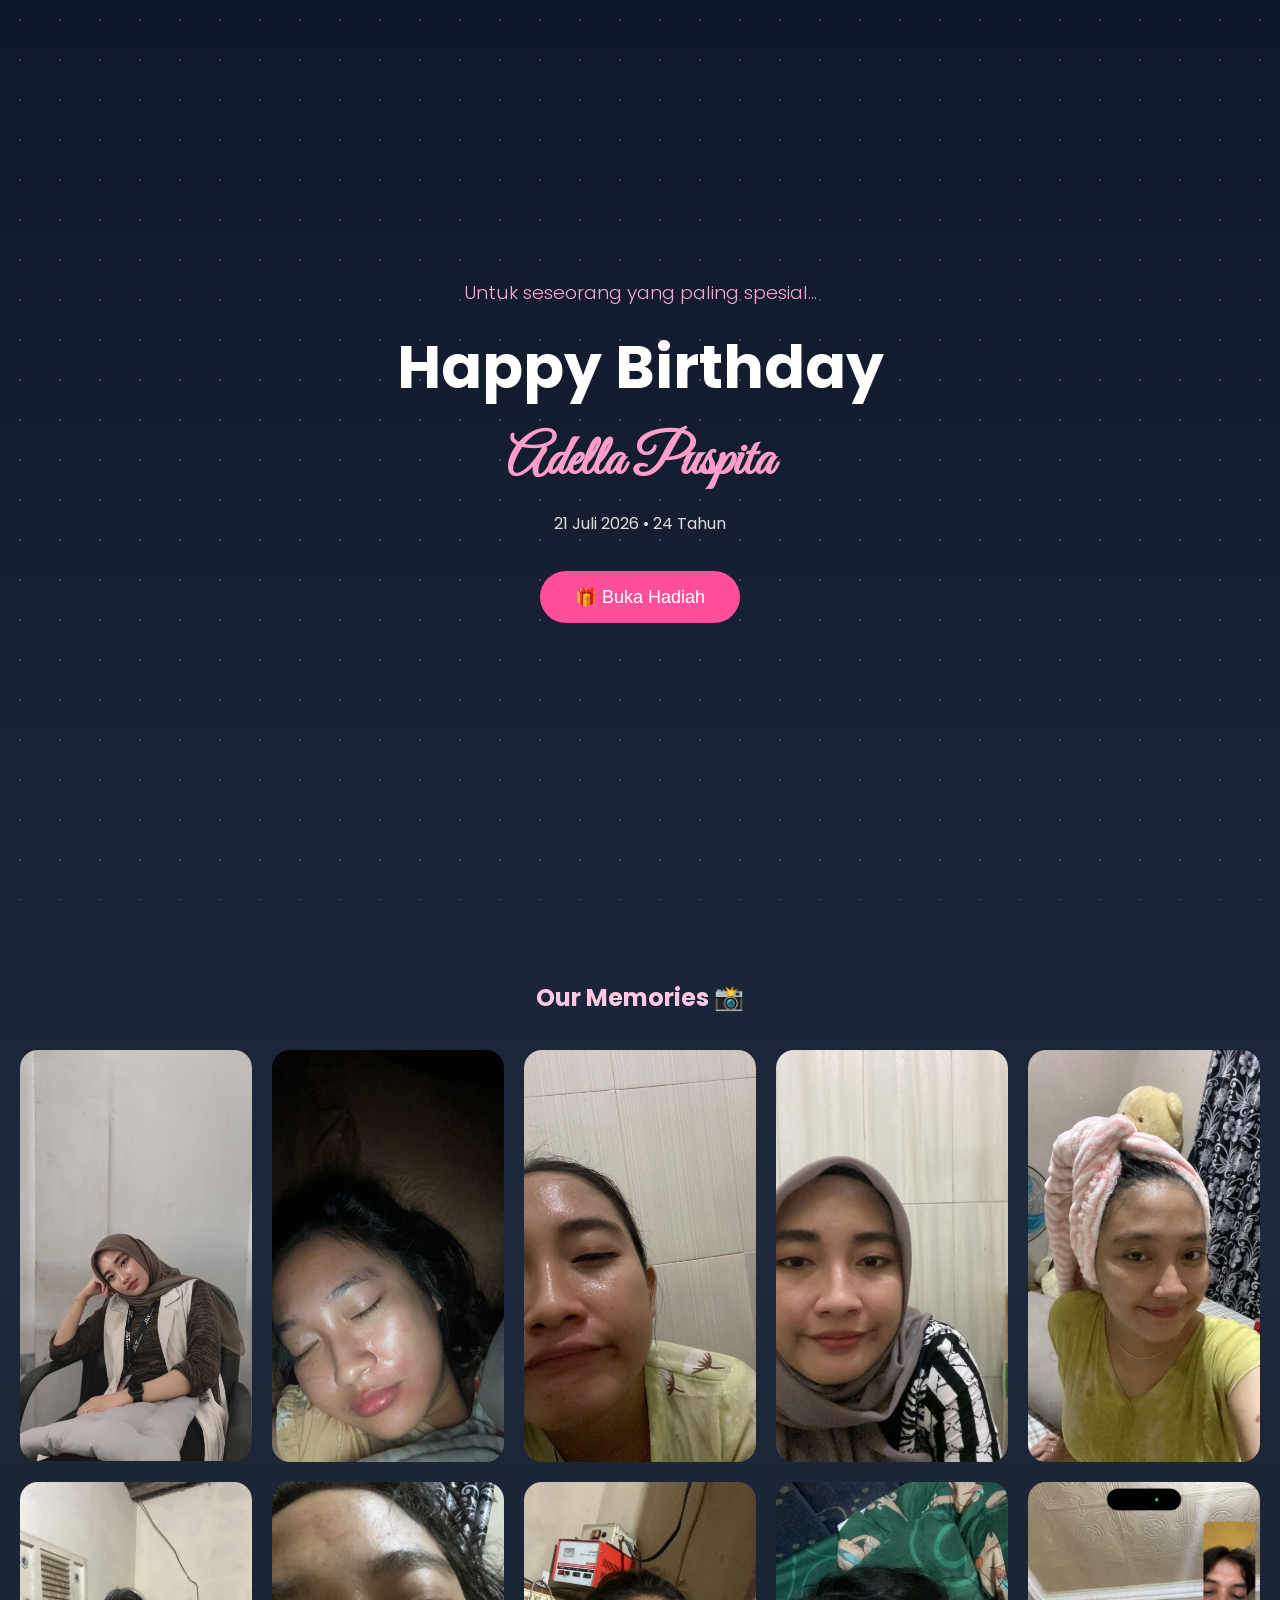
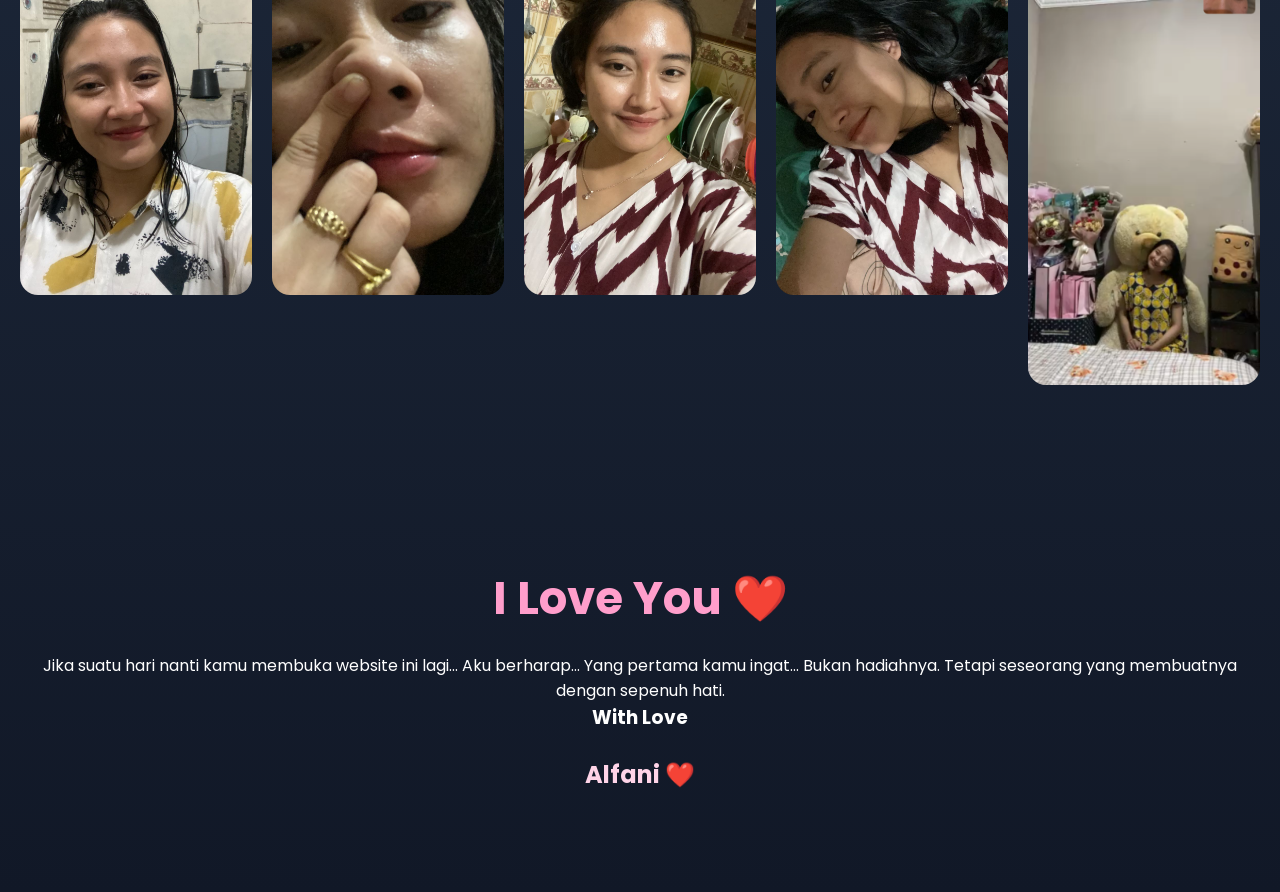
<file: index.html>
<!DOCTYPE html>
<html lang="id">
<head>
<meta charset="UTF-8">
<meta name="viewport" content="width=device-width, initial-scale=1.0">
<title>Happy Birthday Ndut ❤️</title>

<link rel="stylesheet" href="style.css">

<link rel="preconnect" href="https://fonts.googleapis.com">
<link href="https://fonts.googleapis.com/css2?family=Poppins:wght@300;500;700&family=Great+Vibes&display=swap" rel="stylesheet">

</head>

<body>

<div id="stars"></div>

<section class="hero">

<h3>Untuk seseorang yang paling spesial...</h3>

<h1>Happy Birthday</h1>

<h2>Adella Puspita</h2>

<p>21 Juli 2026 • 24 Tahun</p>

<button onclick="openGift()">🎁 Buka Hadiah</button>

</section>


<section id="gift">

<div class="photo">

<img src="foto1.jpg.JPG" alt="Adella">

</div>

<div class="letter">

<h2>Untuk Ndut ❤️</h2>

<p>

Selamat ulang tahun ya, Ndut.

Hari ini kamu genap berusia 24 tahun.

Semoga semua doa yang selama ini kamu simpan dalam hati satu per satu menjadi kenyataan.

Semoga Allah selalu menjaga setiap langkahmu, memberikan kesehatan, kebahagiaan, rezeki yang melimpah, dan menghadirkan banyak alasan untuk tersenyum.

Terima kasih karena sudah hadir dalam hidupku.

Terima kasih untuk semua perhatian, tawa, cerita, dan kenangan yang sudah kita lalui.

Mungkin website ini sederhana.

Mungkin tidak semewah hadiah orang lain.

Tapi setiap kata yang ada di sini dibuat dengan tulus.

Aku hanya ingin kamu tahu...

Ada seseorang yang selalu mendoakanmu, bahkan ketika kamu tidak mengetahuinya.

Teruslah menjadi perempuan baik yang selalu membuat orang lain merasa nyaman.

Tetaplah menjadi Adella yang aku kenal.

Dan semoga...

Semua impianmu tercapai.

Selamat ulang tahun, Ndut.

Aku bangga memilikimu dalam hidupku.

❤️

Dengan penuh kasih,

<b>Alfani</b>

</p>

</div>

</section>


<section class="gallery">

<h2>Our Memories 📸</h2>

<div class="photos">

<img src="foto1.jpg.JPG">

<img src="foto2.jpg.JPG">

<img src="foto3.jpg.JPG">

<img src="foto4.jpg.JPG">

<img src="foto5.jpg.JPG">

<img src="foto6.jpg.JPG">

<img src="foto7.jpg.JPG">

<img src="foto8.jpg.JPG">

<img src="foto9.jpg.JPG">

<img src="foto10.jpg.PNG">
  
</div>

</section>


<section class="closing">

<h2>I Love You ❤️</h2>

<p>

Jika suatu hari nanti kamu membuka website ini lagi...

Aku berharap...

Yang pertama kamu ingat...

Bukan hadiahnya.

Tetapi seseorang yang membuatnya dengan sepenuh hati.

</p>

<h3>With Love</h3>

<h1>Alfani ❤️</h1>

</section>

<script src="script.js"></script>

</body>
</html>
</file>
<file: style.css>
*{
    margin:0;
    padding:0;
    box-sizing:border-box;
}

html{
    scroll-behavior:smooth;
}

body{
    font-family:'Poppins',sans-serif;
    background:linear-gradient(180deg,#0f172a,#1e293b,#111827);
    color:white;
    overflow-x:hidden;
}

/* Hero */

.hero{
    height:100vh;
    display:flex;
    justify-content:center;
    align-items:center;
    flex-direction:column;
    text-align:center;
    padding:20px;
}

.hero h3{
    color:#f9a8d4;
    font-weight:300;
}

.hero h1{
    font-size:60px;
    margin:15px 0;
    color:#fff;
}

.hero h2{
    font-family:"Great Vibes",cursive;
    font-size:55px;
    color:#ff9ecb;
}

.hero p{
    margin-top:15px;
    color:#ddd;
}

button{
    margin-top:35px;
    padding:15px 35px;
    border:none;
    border-radius:50px;
    background:#ff4f9a;
    color:white;
    font-size:18px;
    cursor:pointer;
    transition:.3s;
}

button:hover{
    transform:scale(1.08);
}

/* Gift */

#gift{
    display:none;
    max-width:900px;
    margin:auto;
    padding:80px 20px;
}

.photo{
    text-align:center;
}

.photo img{
    width:260px;
    border-radius:25px;
    box-shadow:0 0 30px rgba(255,105,180,.5);
}

.letter{
    margin-top:40px;
    line-height:2;
    text-align:center;
}

.letter h2{
    color:#ffb6d9;
    margin-bottom:25px;
}

/* Gallery */

.gallery{
    padding:80px 20px;
}

.gallery h2{
    text-align:center;
    margin-bottom:35px;
    color:#ffc8e4;
}

.photos{
    display:grid;
    grid-template-columns:repeat(auto-fit,minmax(220px,1fr));
    gap:20px;
}

.photos img{
    width:100%;
    border-radius:18px;
    transition:.4s;
    cursor:pointer;
}

.photos img:hover{
    transform:scale(1.05);
}

/* Closing */

.closing{
    padding:100px 20px;
    text-align:center;
}

.closing h2{
    color:#ff9ecb;
    font-size:45px;
    margin-bottom:20px;
}

.closing h1{
    margin-top:25px;
    color:#ffd4e8;
}

/* Stars */

#stars{
    position:fixed;
    width:100%;
    height:100%;
    background-image:
    radial-gradient(white 1px,transparent 1px);
    background-size:40px 40px;
    opacity:.2;
    z-index:-1;
}
</file>
